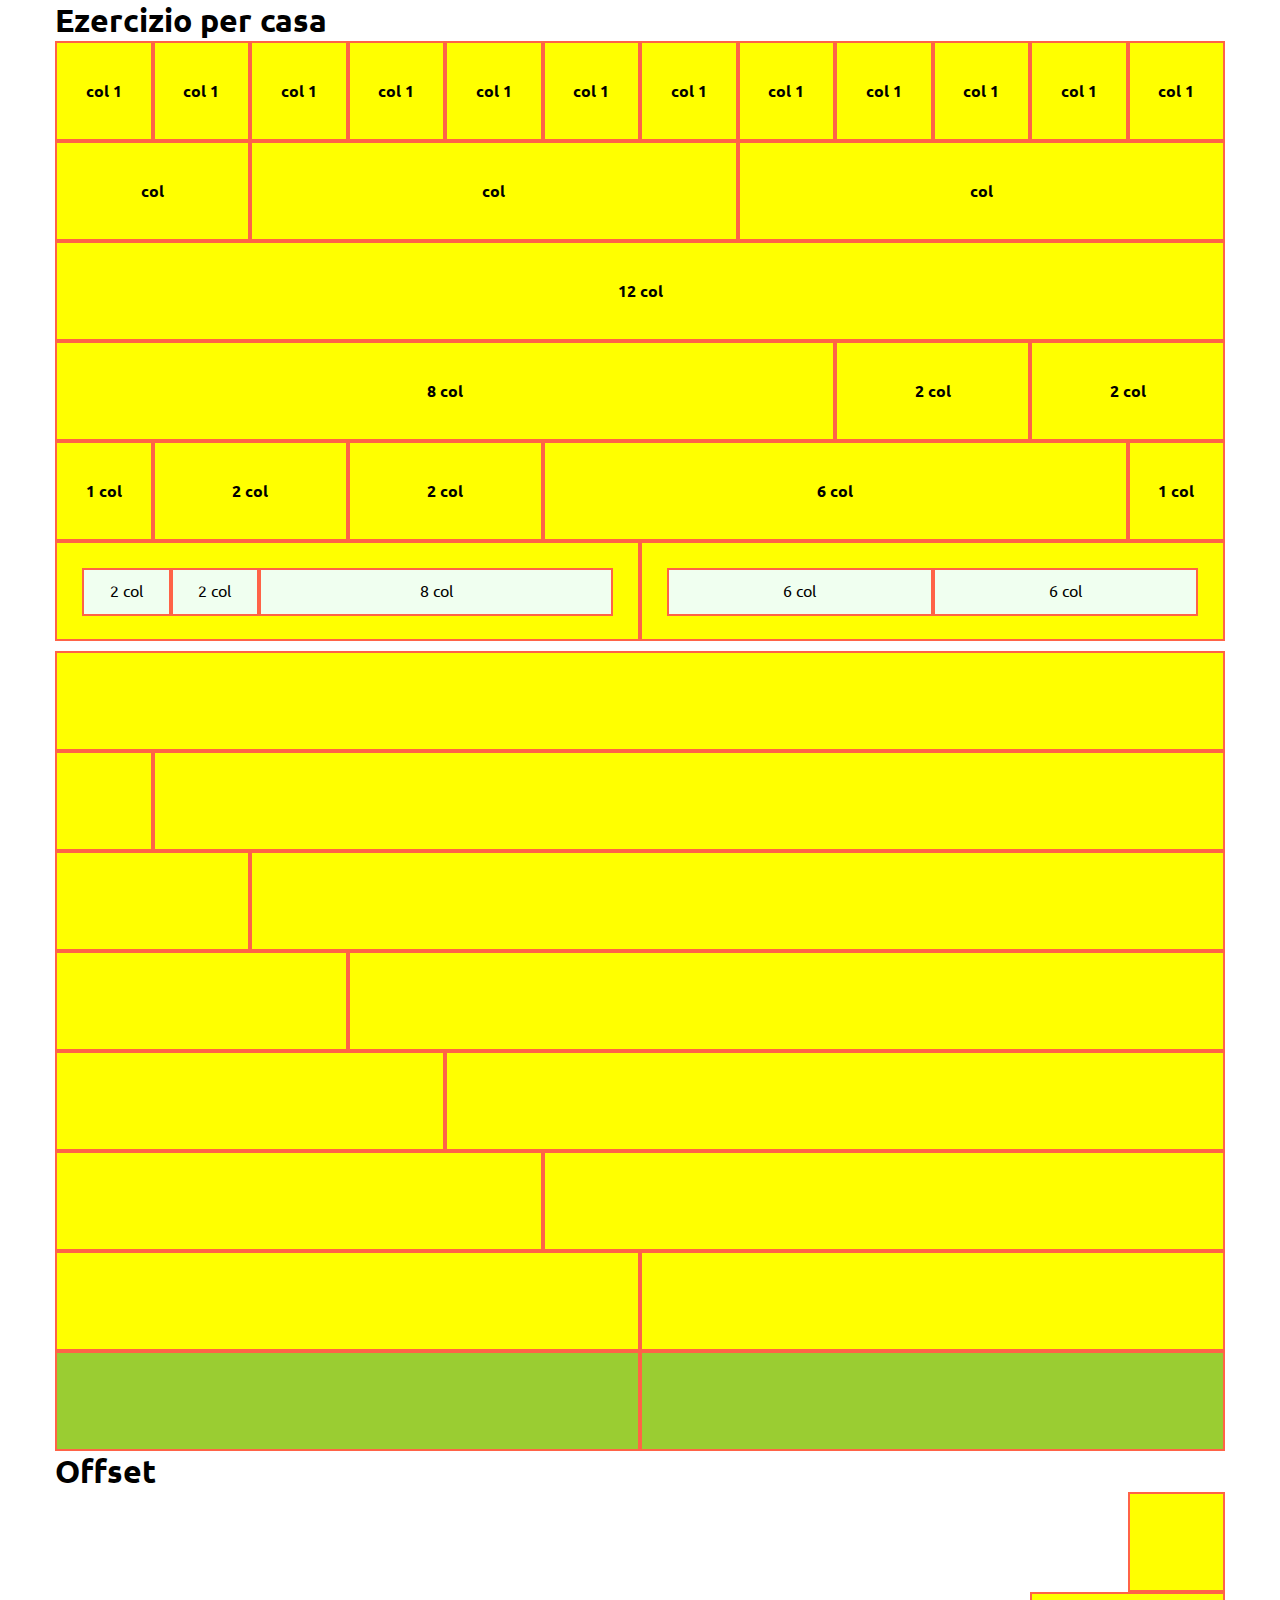
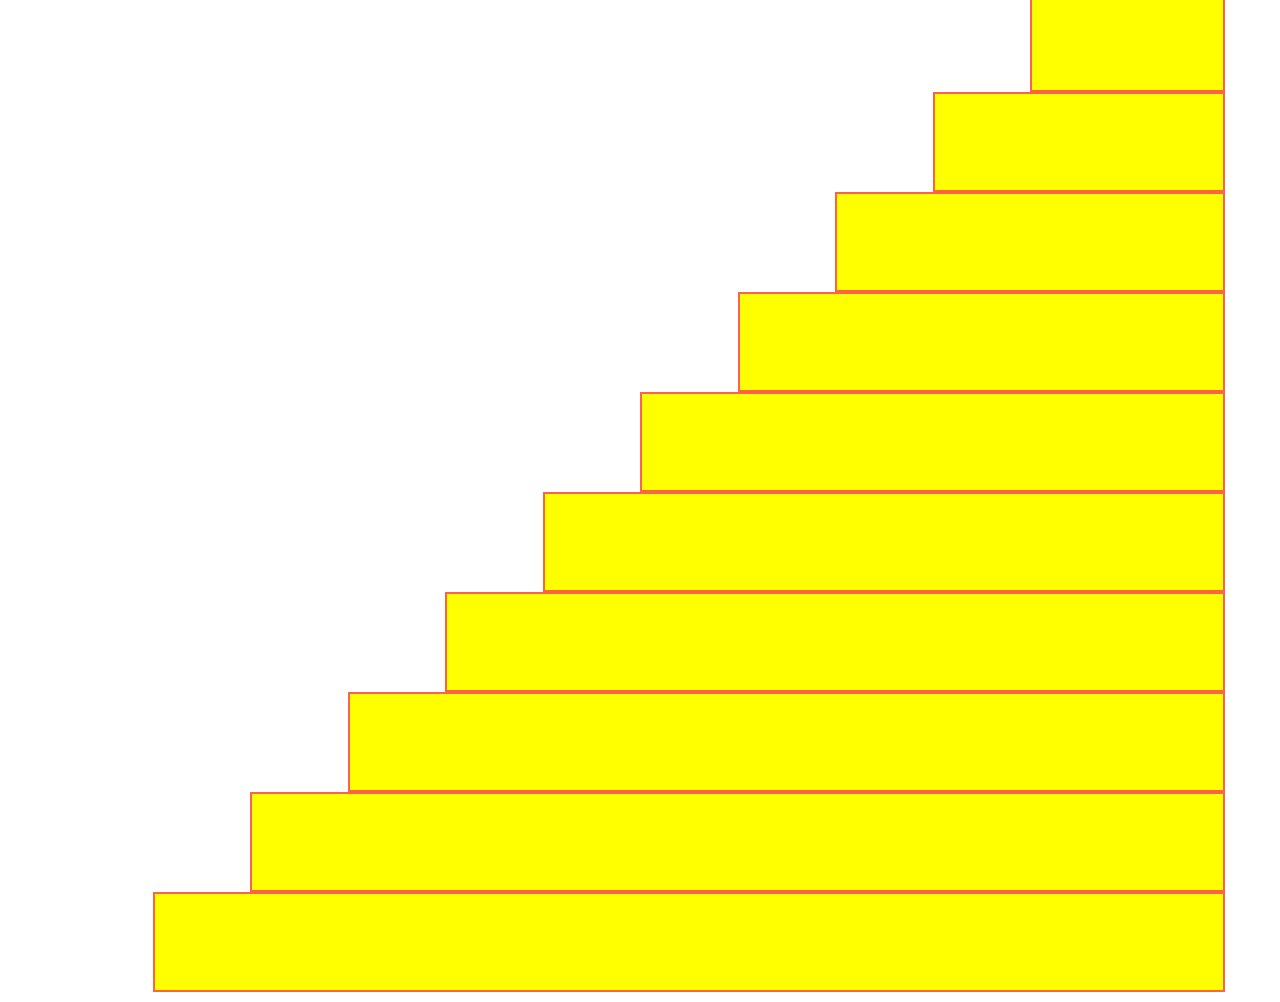
<file: index.html>
<!DOCTYPE html>
<html lang="en">
<head>
    <meta charset="UTF-8">
    <meta http-equiv="X-UA-Compatible" content="IE=edge">
    <meta name="viewport" content="width=device-width, initial-scale=1.0">
     <!--Icon  -->
    <link href = " http://fonts.cdnfonts.com/css/circular-std " rel = "foglio di stile">            
    <link rel="stylesheet" href="https://cdnjs.cloudflare.com/ajax/libs/font-awesome/5.15.4/css/all.min.css"> 
    <!-- Font --> 
    <link rel="preconnect" href="https://fonts.googleapis.com">
    <link rel="preconnect" href="https://fonts.gstatic.com" crossorigin>
    <link href="https://fonts.googleapis.com/css2?family=Ubuntu:wght@300&display=swap" rel="stylesheet">
    <!-- Css -->
    <link rel="stylesheet" href="css/12-col.css"> 
    <link rel="stylesheet" href="css/style.css">
    <title>Griglia Carmine Passante 55</title>
</head>
<body>
    <div class="container">
        <h1>Ezercizio per casa</h1> 
        <div class="row">
            <div class="col-1">
                <h4>
                    col 1
                </h4>
            </div> 
            <div class="col-1">
                <h4>
                    col 1
                </h4>
            </div><div class="col-1">
                <h4>
                    col 1
                </h4>
            </div><div class="col-1">
                <h4>
                    col 1
                </h4>
            </div><div class="col-1">
                <h4>
                    col 1
                </h4>
            </div><div class="col-1">
                <h4>
                    col 1
                </h4>
            </div><div class="col-1">
                <h4>
                    col 1
                </h4>
            </div><div class="col-1">
                <h4>
                    col 1
                </h4>
            </div><div class="col-1">
                <h4>
                    col 1
                </h4>
            </div><div class="col-1">
                <h4>
                    col 1
                </h4>
            </div><div class="col-1">
                <h4>
                    col 1
                </h4>
            </div><div class="col-1">
                <h4>
                    col 1
                </h4>
            </div>
        </div> 

        <div class="row">
            <div class="col-2">
                <h4>
                    col
                </h4>
            </div> 
            <div class="col-5">
                <h4>
                    col
                </h4>
            </div> 
            <div class="col-5">
                <h4>
                    col
                </h4>
            </div>
        </div> 

        <div class="row">
            <div class="col-12">
                <h4>
                    12 col
                </h4>
            </div>
        </div> 

        <div class="row">
            <div class="col-8">
                <h4>
                8 col
                </h4>
            </div> 
            <div class="col-2">
                <h4>
                    2 col
                </h4>
            </div>
            <div class="col-2"> 
                <h4>
                    2 col
                </h4>
            </div>
        </div> 

        <div class="row">
            <div class="col-1">
                <h4>
                    1 col
                </h4>
            </div> 
            <div class="col-2">
                <h4>
                    2 col
                </h4>
            </div> 
            <div class="col-2">
                <h4>
                    2 col
                </h4>
            </div> 
            <div class="col-6">
                <h4>
                    6 col
                </h4>
            </div> 
            <div class="col-1">
                <h4>
                    1 col
                </h4>
            </div> 
        </div> 

        <div class="row"> 
            <div class="col-6">
                <div class="row special"> 
                    <div class="col-2 in"> 
                        <span>2 col</span>
                    </div>
                    <div class="col-2 in"> 
                        <span>
                            2 col
                        </span>
                    </div> 
                    <div class="col-8 in"> 
                        <span> 8 col</span>
                    </div>
                </div>
            </div> 
                <div class="col-6">
                    <div class="row special">
                        <div class="col-6 in"> 
                            <span>6 col</span>
                        </div>
                        <div class="col-6 in"> 
                            <span>6 col</span> </div>
                    </div>
                </div>
        </div>
    </div> 

    <div class="container">
        <div class="row">
            <div class="col-12"></div>
        </div> 

        <div class="row">
            <div class="col-1"></div> 
            <div class="col-11"></div>
        </div> 

        <div class="row">
            <div class="col-2"></div> 
            <div class="col-10"></div>
        </div> 
        
        <div class="row">
            <div class="col-3"></div> 
            <div class="col-9"></div>
        </div> 

        <div class="row">
            <div class="col-4"></div> 
            <div class="col-8"></div>
        </div> 

        <div class="row">
            <div class="col-5"></div> 
            <div class="col-7"></div>
        </div> 
         
        <div class="row">
            <div class="col-6"></div> 
            <div class="col-6"></div>
        </div> 
         <!--oppure--> 
         <div class="row">
             <div class="col"></div>
             <div class="col"></div>
         </div> 

         <h1>Offset</h1> 

         <div class="container"> 
             <div class="row">
                <div class="col-offset-11 col-1"></div>
             </div>
             <div class="row">
                <div class="col-offset-10 col-2"></div>
             </div>
             <div class="row">
                <div class="col-offset-9 col-3"></div>
             </div>
             <div class="row">
                <div class="col-offset-8 col-4"></div>
             </div>
             <div class="row">
                <div class="col-offset-7 col-5"></div>
             </div>
             <div class="row">
                <div class="col-offset-6 col-6"></div>
             </div>
             <div class="row">
                <div class="col-offset-5 col-7"></div>
             </div>
             <div class="row">
                <div class="col-offset-4 col-8"></div>
             </div>
             <div class="row">
                <div class="col-offset-3 col-9"></div>
             </div>
             <div class="row">
                <div class="col-offset-2 col-10"></div>
             </div>
             <div class="row">
                <div class="col-offset-1 col-11"></div>
             </div>
             
         </div>

        
    </div>
</body>
</html>
</file>
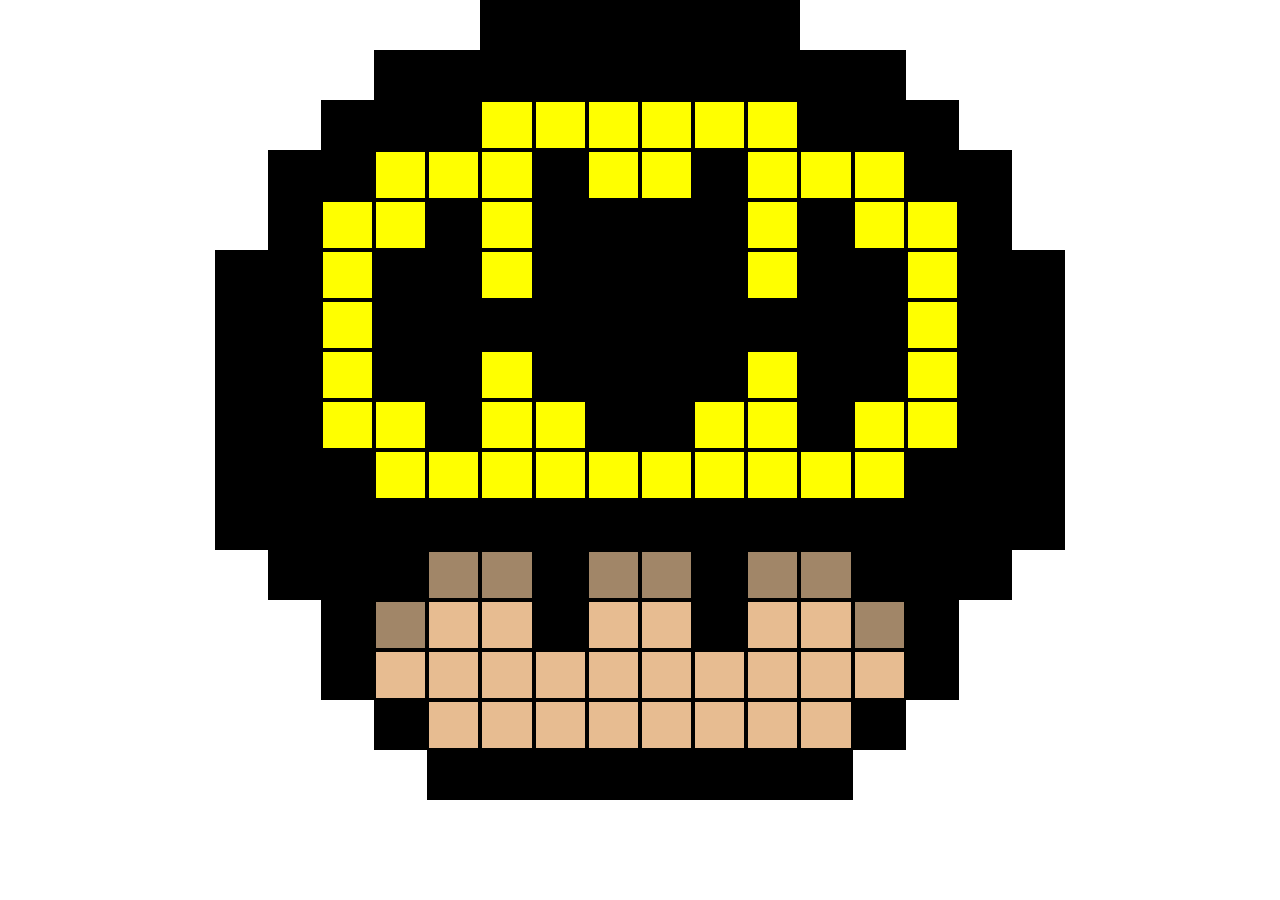
<file: bonus/index.html>
<!DOCTYPE html>
<html lang="en">
<head>
    <meta charset="UTF-8">
    <meta http-equiv="X-UA-Compatible" content="IE=edge">
    <meta name="viewport" content="width=device-width, initial-scale=1.0"> 
    <link rel="stylesheet" href="12-col.css"> 
    <link rel="stylesheet" href="style.css">
    <title>Document</title>
</head>
<body> 
    <div class="container"> 
        <div class="row">
            <div class="col-offset-8 col-6 bl"></div>
        </div> 

        <div class="row">
            <div class="col-offset-6 col-10 bl"></div>
        </div> 

        <div class="row">
            <div class="col-offset-5 col-3 bl"></div> 
            <div class="col-1 yell"></div>
            <div class="col-1 yell"></div>
            <div class="col-1 yell"></div>
            <div class="col-1 yell"></div>
            <div class="col-1 yell"></div>
            <div class="col-1 yell"></div> 
            <div class="col-3 bl"></div>
        </div> 

        <div class="row">
            <div class="col-offset-4 col-2 bl"></div>  
            <div class="col-1 yell"></div>
            <div class="col-1 yell"></div>
            <div class="col-1 yell"></div> 
            <div class="col-1 bl"></div> 
            <div class="col-1 yell"></div>
            <div class="col-1 yell"></div>  
            <div class="col-1 bl"></div> 
            <div class="col-1 yell"></div>
            <div class="col-1 yell"></div>
            <div class="col-1 yell"></div> 
            <div class="col-2 bl"></div>

        </div>

        <div class="row">
            <div class="col-offset-4 col-1 bl"></div> 
            <div class="col-1 yell"></div>
            <div class="col-1 yell"></div> 
            <div class="col-1 bl"></div>
            <div class="col-1 yell"></div> 
            <div class="col-4 bl"></div> 
            <div class="col-1 yell"></div> 
            <div class="col-1 bl"></div> 
            <div class="col-1 yell"></div>
            <div class="col-1 yell"></div> 
            <div class="col-1 bl"></div>
        </div> 
        
        <div class="row">
            <div class="col-offset-3 col-2 bl"></div> 
            <div class="col-1 yell"></div> 
            <div class="col-2 bl"></div>
            <div class="col-1 yell"></div> 
            <div class="col-4 bl"></div> 
            <div class="col-1 yell"></div> 
            <div class="col-2 bl"></div> 
            <div class="col-1 yell"></div> 
            <div class="col-2 bl"></div>
        </div> 

        <div class="row">
            <div class="col-offset-3 col-2 bl"></div> 
            <div class="col-1 yell"></div> 
            <div class="col-2 bl"></div>
            <div class="col-1 bl"></div> 
            <div class="col-4 bl"></div> 
            <div class="col-1 bl"></div> 
            <div class="col-2 bl"></div> 
            <div class="col-1 yell"></div> 
            <div class="col-2 bl"></div>
        </div> 

        <div class="row">
            <div class="col-offset-3 col-2 bl"></div> 
            <div class="col-1 yell"></div> 
            <div class="col-2 bl"></div>
            <div class="col-1 yell"></div> 
            <div class="col-4 bl"></div> 
            <div class="col-1 yell"></div> 
            <div class="col-2 bl"></div> 
            <div class="col-1 yell"></div> 
            <div class="col-2 bl"></div> 
        </div> 

        <div class="row">
            <div class="col-offset-3 col-2 bl"></div>
            <div class="col-1 yell"></div>
            <div class="col-1 yell"></div> 
            <div class="col-1 bl"></div>
            <div class="col-1 yell"></div>
            <div class="col-1 yell"></div>
            <div class="col-2 bl"></div>
            <div class="col-1 yell"></div>
            <div class="col-1 yell"></div>
            <div class="col-1 bl"></div>
            <div class="col-1 yell"></div>
            <div class="col-1 yell"></div>
            <div class="col-2 bl"></div>
        </div> 

        <div class="row">
            <div class="col-offset-3 col-3 bl"></div>
            <div class="col-1 yell"></div>
            <div class="col-1 yell"></div>
            <div class="col-1 yell"></div>
            <div class="col-1 yell"></div>
            <div class="col-1 yell"></div>
            <div class="col-1 yell"></div>
            <div class="col-1 yell"></div>
            <div class="col-1 yell"></div>
            <div class="col-1 yell"></div>
            <div class="col-1 yell"></div> 
            <div class="col-3 bl"></div>
        </div> 

        <div class="row">
            <div class="col-offset-3 col-16 bl"></div>
        </div> 

        <div class="row">
            <div class="col-offset-4 col-3 bl"></div> 
            <div class="col-1 whc"></div>
            <div class="col-1 whc"></div>
            <div class="col-1 bl"></div>
            <div class="col-1 whc"></div>
            <div class="col-1 whc"></div> 
            <div class="col-1 bl"></div>
            <div class="col-1 whc"></div>
            <div class="col-1 whc"></div> 
            <div class="col-3 bl"></div>
        </div> 

        <div class="row">
            <div class="col-offset-5 col-1 bl"></div>
            <div class="col-1 whc"></div> 
            <div class="col-1 ch"></div>
            <div class="col-1 ch"></div> 
            <div class="col-1 bl"></div>
            <div class="col-1 ch"></div>
            <div class="col-1 ch"></div> 
            <div class="col-1 bl"></div>
            <div class="col-1 ch"></div>
            <div class="col-1 ch"></div> 
            <div class="col-1 whc"></div> 
            <div class="col-1 bl"></div>
        </div> 

        <div class="row">
            <div class="col-offset-5 col-1 bl"> </div>
            <div class="col-1 ch"></div>
            <div class="col-1 ch"></div> 
            <div class="col-1 ch"></div>
            <div class="col-1 ch"></div> 
            <div class="col-1 ch"></div>
            <div class="col-1 ch"></div> 
            <div class="col-1 ch"></div>
            <div class="col-1 ch"></div>
            <div class="col-1 ch"></div>
            <div class="col-1 ch"></div>  
            <div class="col-1 bl"></div>
        </div> 

        <div class="row">
            <div class="col-offset-6 col-1 bl"></div>
            <div class="col-1 ch"></div>
            <div class="col-1 ch"></div> 
            <div class="col-1 ch"></div>
            <div class="col-1 ch"></div> 
            <div class="col-1 ch"></div>
            <div class="col-1 ch"></div> 
            <div class="col-1 ch"></div>
            <div class="col-1 ch"></div> 
            <div class="col-1 bl"></div>
        </div> 

        <div class="row">
            <div class="col-offset-7 col-8 bl"></div>
        </div>
    </div>
</body>
</html>
</file>
<file: css/12-col.css>
*{
    padding: 0;
    margin: 0;
    box-sizing: border-box; 
    font-family: 'Ubuntu', sans-serif;
} 

.container{
    max-width: 1170px;
    margin: 0 auto; 
} 

.row{
    display: flex;
    flex-direction: row;
    flex-wrap: wrap ; 
} 

/* Column size */ 

/* TODO !!!!! DELETE this rule to be able to reuse this small library */
[class*="col-"]{  
    line-height: 6rem; 
    text-align: center; 
    height: 100px; 
    flex: 0 0 auto; 
    border: 2px solid tomato;
    background-color: yellow;  
} 

.col{ 
    flex-grow: 1;
    flex-basis: 0;
    width: 100%; 
    height: 100px;
    border: 2px solid tomato;
    background-color: yellowgreen;
}
.col-1{  
    flex-basis: calc((100% / 12) * 1);
    max-width: calc((100% / 12) * 1);
}

.col-2{
    flex-basis: calc((100% / 12) * 2);
    max-width: calc((100% / 12) * 2);
}

.col-3{
    flex-basis: calc((100% / 12) * 3);
    max-width: calc((100% / 12) * 3);
} 

.col-4{
    flex-basis: calc((100% / 12) * 4);
    max-width: calc((100% / 12) * 4);
} 

.col-5{
    flex-basis: calc((100% / 12) * 5);
    max-width: calc((100% / 12) * 5);
}

.col-6{
    flex-basis: calc((100% / 12) * 6);
    max-width: calc((100% / 12) * 6);
}

.col-7{
    flex-basis: calc((100% / 12) * 7);
    max-width: calc((100% / 12) * 7);
}

.col-8{
    flex-basis: calc((100% / 12) * 8);
    max-width: calc((100% / 12) * 8);
} 

.col-9{
    flex-basis: calc((100% / 12) * 9);
    max-width: calc((100% / 12) * 9);
} 

.col-10{
    flex-basis: calc((100% / 12) * 10);
    max-width: calc((100% / 12) * 10);
} 

.col-11{
    flex-basis: calc((100% / 12) * 11);
    max-width: calc((100% / 12) * 11);
} 
.col-12{
    flex-basis: calc((100% / 12) * 12);
    max-width: calc((100% / 12) * 12);
}
 

.col-12{
    flex-basis: calc((100% / 12) * 12);
    max-width: calc((100% / 12) * 12);
}  

/* Offset margin-left */ 

.col-offset-1{
    margin-left: calc((100% / 12) * 1);
}

.col-offset-2{
    margin-left: calc((100% / 12) * 2);
}

.col-offset-3{
    margin-left: calc((100% / 12) * 3);
} 

.col-offset-4{
    margin-left: calc((100% / 12) * 4);
} 

.col-offset-5{
    margin-left: calc((100% / 12) * 5);
}

.col-offset-6{
    margin-left: calc((100% / 12) * 6);
}

.col-offset-7{
    margin-left: calc((100% / 12) * 7);
}

.col-offset-8{
    margin-left: calc((100% / 12) * 8);
} 

.col-offset-9{
    margin-left: calc((100% / 12) * 9);
} 

.col-offset-10{
    margin-left: calc((100% / 12) * 10);
} 

.col-offset-11{
    margin-left: calc((100% / 12) * 11);
}

.col-offset-12{
    margin-left: calc((100% / 12) * 12);
}
</file>
<file: css/style.css>
.container{
    margin-bottom: 10px;
} 

.special{ 
    text-align: center;
    height: 50%;
    margin: 25px;
} 

.in{ 
    background-color: honeydew;
    height: 100%; 
    line-height: 2.5rem;
}
</file>
<file: bonus/12-col.css>
*{
    padding: 0;
    margin: 0;
    box-sizing: border-box; 
    font-family: 'Ubuntu', sans-serif;
} 

.container{
    max-width: 1170px;
    margin: 0 auto; 
} 

.row{
    display: flex;
    flex-direction: row;
    flex-wrap: wrap ; 
} 

.r{
    background-color: red;
} 

[class*="-r"]{
    background-color: red;
}

/* Column size */ 

/* TODO !!!!! DELETE this rule to be able to reuse this small library */
[class*="col-"]{   
    height: 50px; 
    flex: 0 0 auto; 
    border: 2px solid black;  
} 

.col{ 
    flex-grow: 1;
    flex-basis: 0;
    width: 100%; 
    height: 100px;
    border: 2px solid tomato;
    background-color: yellowgreen;
}
.col-1{  
    flex-basis: calc((100% / 22) * 1);
    max-width: calc((100% / 22) * 1);
}

.col-2{
    flex-basis: calc((100% / 22) * 2);
    max-width: calc((100% / 22) * 2);
}

.col-3{
    flex-basis: calc((100% / 22) * 3);
    max-width: calc((100% / 22) * 3);
} 

.col-4{
    flex-basis: calc((100% / 22) * 4);
    max-width: calc((100% / 22) * 4);
} 

.col-5{
    flex-basis: calc((100% / 22) * 5);
    max-width: calc((100% / 22) * 5);
}

.col-6{
    flex-basis: calc((100% / 22) * 6);
    max-width: calc((100% / 22) * 6);
}

.col-7{
    flex-basis: calc((100% / 22) * 7);
    max-width: calc((100% / 22) * 7);
}

.col-8{
    flex-basis: calc((100% / 22) * 8);
    max-width: calc((100% / 22) * 8);
} 

.col-9{
    flex-basis: calc((100% / 22) * 9);
    max-width: calc((100% / 22) * 9);
} 

.col-10{
    flex-basis: calc((100% / 22) * 10);
    max-width: calc((100% / 22) * 10);
} 

.col-11{
    flex-basis: calc((100% / 22) * 11);
    max-width: calc((100% / 22) * 11);
} 
.col-12{
    flex-basis: calc((100% / 22) * 12);
    max-width: calc((100% / 22) * 22);
}
 

.col-13{
    flex-basis: calc((100% / 22) * 13);
    max-width: calc((100% / 22) * 22);
} 
.col-14{  
    flex-basis: calc((100% / 22) * 14);
    max-width: calc((100% / 22) * 14);
}

.col-15{
    flex-basis: calc((100% / 22) * 15);
    max-width: calc((100% / 22) * 15);
}

.col-16{
    flex-basis: calc((100% / 22) * 16);
    max-width: calc((100% / 22) * 16);
} 

.col-17{
    flex-basis: calc((100% / 22) * 17);
    max-width: calc((100% / 22) * 17);
} 

.col-18{
    flex-basis: calc((100% / 22) * 18);
    max-width: calc((100% / 22) * 18);
}

.col-19{
    flex-basis: calc((100% / 22) * 19);
    max-width: calc((100% / 22) * 19);
}

.col-20{
    flex-basis: calc((100% / 22) * 20);
    max-width: calc((100% / 22) * 20);
}

.col-21{
    flex-basis: calc((100% / 22) * 21);
    max-width: calc((100% / 22) * 21);
} 

.col-22{
    flex-basis: calc((100% / 22) *22);
    max-width: calc((100% / 22) * 22);
} 


/* Offset margin-left */ 

.col-offset-1{
    margin-left: calc((100% / 22) * 1);
}

.col-offset-2{
    margin-left: calc((100% / 22) * 2);
}

.col-offset-3{
    margin-left: calc((100% / 22) * 3);
} 

.col-offset-4{
    margin-left: calc((100% / 22) * 4);
} 

.col-offset-5{
    margin-left: calc((100% / 22) * 5);
}

.col-offset-6{
    margin-left: calc((100% / 22) * 6);
}

.col-offset-7{
    margin-left: calc((100% / 22) * 7);
}

.col-offset-8{
    margin-left: calc((100% / 22) * 8);
} 

.col-offset-9{
    margin-left: calc((100% / 22) * 9);
} 

.col-offset-10{
    margin-left: calc((100% / 22) * 10);
} 

.col-offset-11{
    margin-left: calc((100% / 22) * 11);
}

.col-offset-12{
    margin-left: calc((100% / 22) * 12);
}
</file>
<file: bonus/style.css>
.bl{
    background-color:black;
} 
.yell{
    background-color: yellow;
} 

.whc{
    background-color: rgb(161, 134, 104);
} 
.ch{
    background-color: rgb(231, 188, 145);
}
</file>
